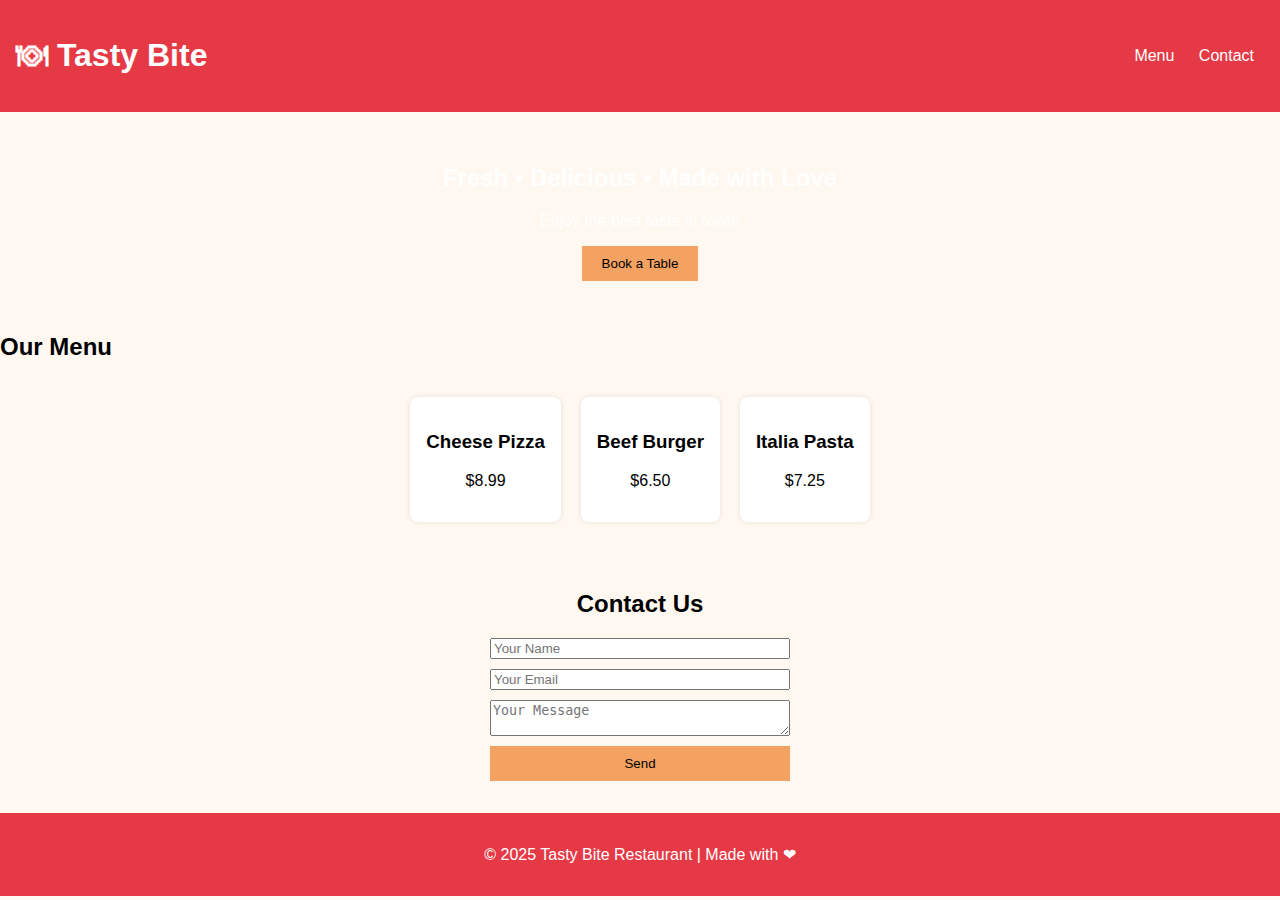
<file: index.html>
<!DOCTYPE html>
<html lang="en">
<head>
  <meta charset="UTF-8" />
  <meta name="viewport" content="width=device-width, initial-scale=1.0" />
  <title>Tasty Bite Restaurant</title>
  <link rel="stylesheet" href="prg3.css" />
</head>
<body>

  <!-- Header -->
  <header>
    <h1>🍽 Tasty Bite</h1>
    <nav>
      <a href="#menu">Menu</a>
      <a href="#contact">Contact</a>
    </nav>
  </header>

  <!-- Hero Section -->
  <section class="hero">
    <h2>Fresh • Delicious • Made with Love</h2>
    <p>Enjoy the best taste in town!</p>
    <button onclick="alert('Booking feature coming soon!')">Book a Table</button>
  </section>

  <!-- Menu Section -->
  <section id="menu">
    <h2>Our Menu</h2>
    <div class="menu-items">
      <div class="item">
        <h3>Cheese Pizza</h3>
        <p>$8.99</p>
      </div>
      <div class="item">
        <h3>Beef Burger</h3>
        <p>$6.50</p>
      </div>
      <div class="item">
        <h3>Italia Pasta</h3>
        <p>$7.25</p>
      </div>
    </div>
  </section>

  <!-- Contact Section -->
  <section id="contact">
    <h2>Contact Us</h2>
    <form id="contactForm">
      <input type="text" id="name" placeholder="Your Name" />
      <input type="email" id="email" placeholder="Your Email" />
      <textarea id="message" placeholder="Your Message"></textarea>
      <button type="submit">Send</button>
    </form>
  </section>

  <!-- Footer -->
  <footer>
    <p>© 2025 Tasty Bite Restaurant | Made with ❤</p>
  </footer>

  <script src="script.js"></script>
</body>
</html>
</file>
<file: prg3.css>
body {
  font-family: Arial, sans-serif;
  margin: 0;
  background-color: #fff8f0;
}

header {
  background-color: #e63946;
  padding: 1rem;
  color: white;
  display: flex;
  justify-content: space-between;
  align-items: center;
}

nav a {
  color: white;
  margin: 0 10px;
  text-decoration: none;
}

.hero {
  text-align: center;
  padding: 2rem;
  background: url('https://via.placeholder.com/1200x400') center/cover;
  color: white;
}

button {
  padding: 10px 20px;
  background-color: #f4a261;
  border: none;
  cursor: pointer;
}

.menu-items {
  display: flex;
  flex-wrap: wrap;
  justify-content: center;
  gap: 20px;
  padding: 1rem;
}

.item {
  text-align: center;
  background: white;
  padding: 1rem;
  border-radius: 8px;
  box-shadow: 0px 0px 5px rgba(0,0,0,0.1);
}

.item img {
  width: 150px;
  height: 150px;
}

#contact {
  text-align: center;
  padding: 2rem;
}

form {
  display: flex;
  flex-direction: column;
  gap: 10px;
  max-width: 300px;
  margin: auto;
}

footer {
  background-color: #e63946;
  color: white;
  text-align: center;
  padding: 1rem;
}
</file>
